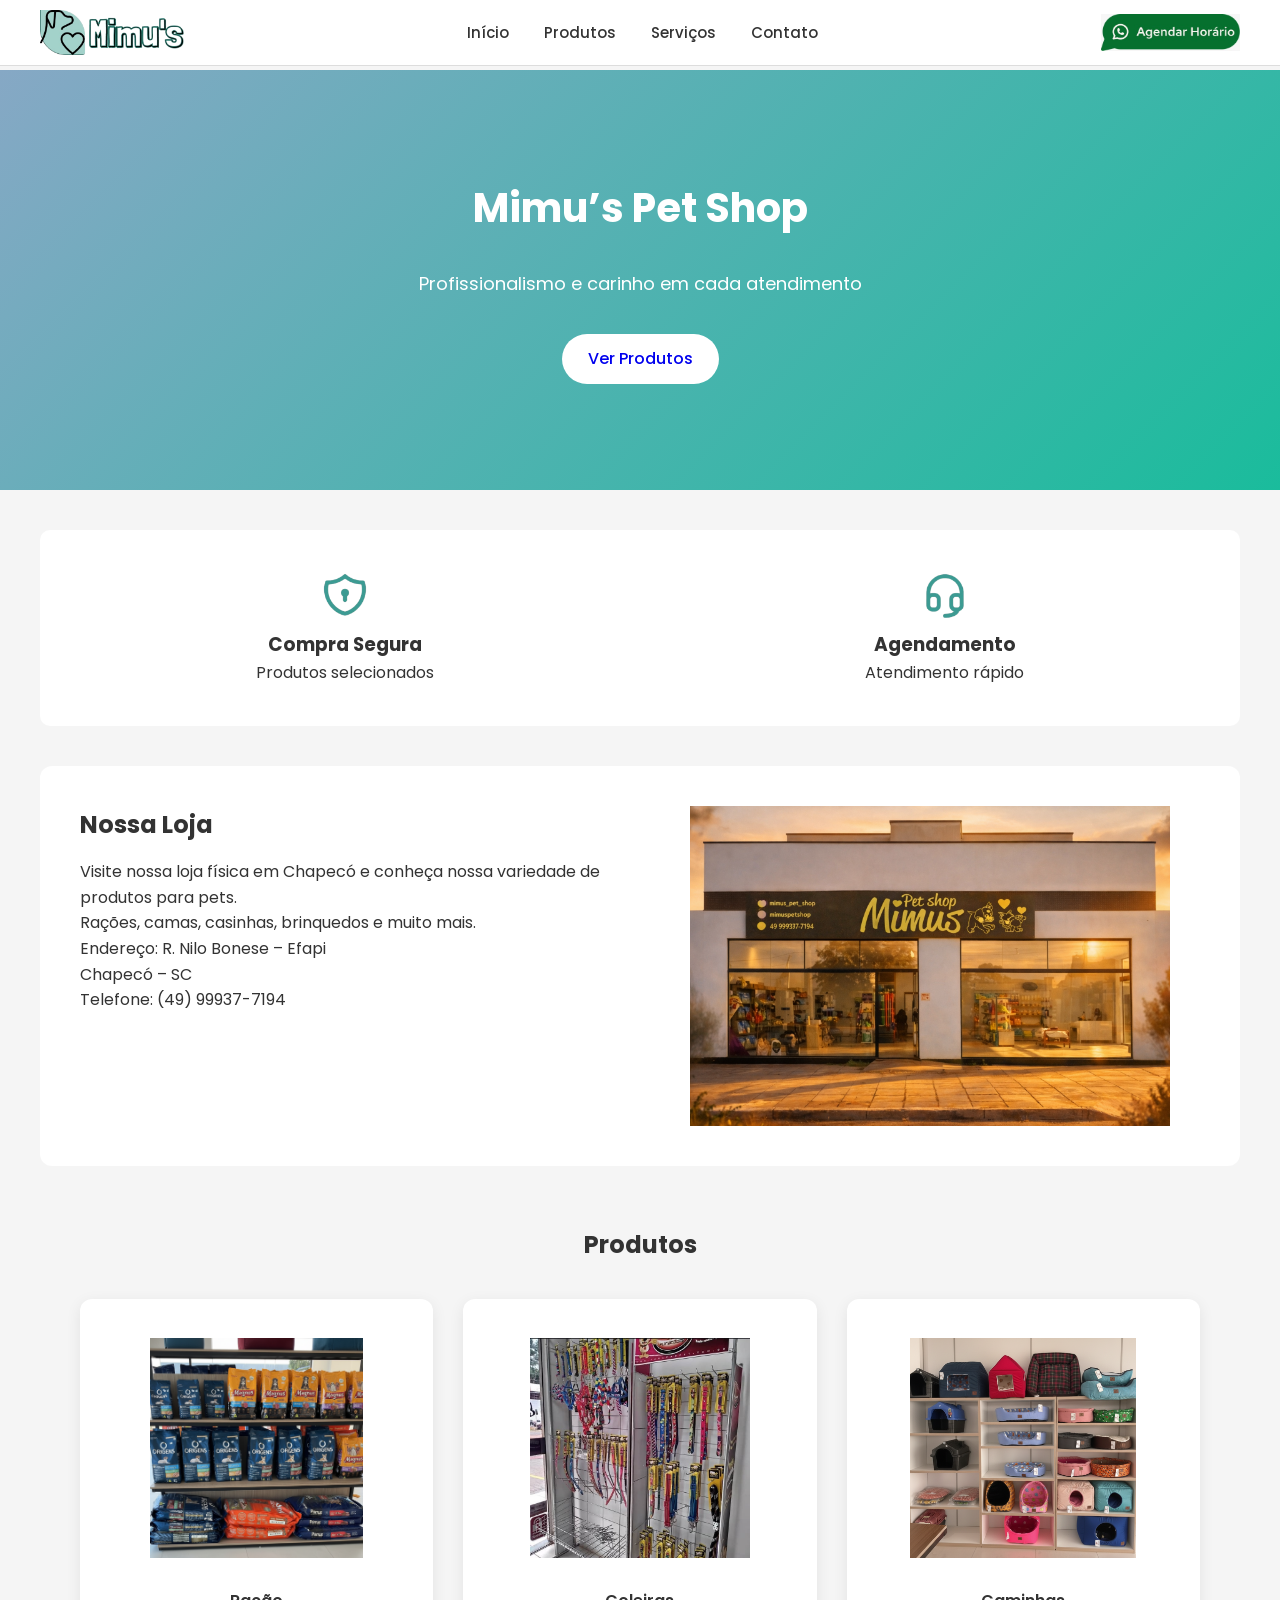
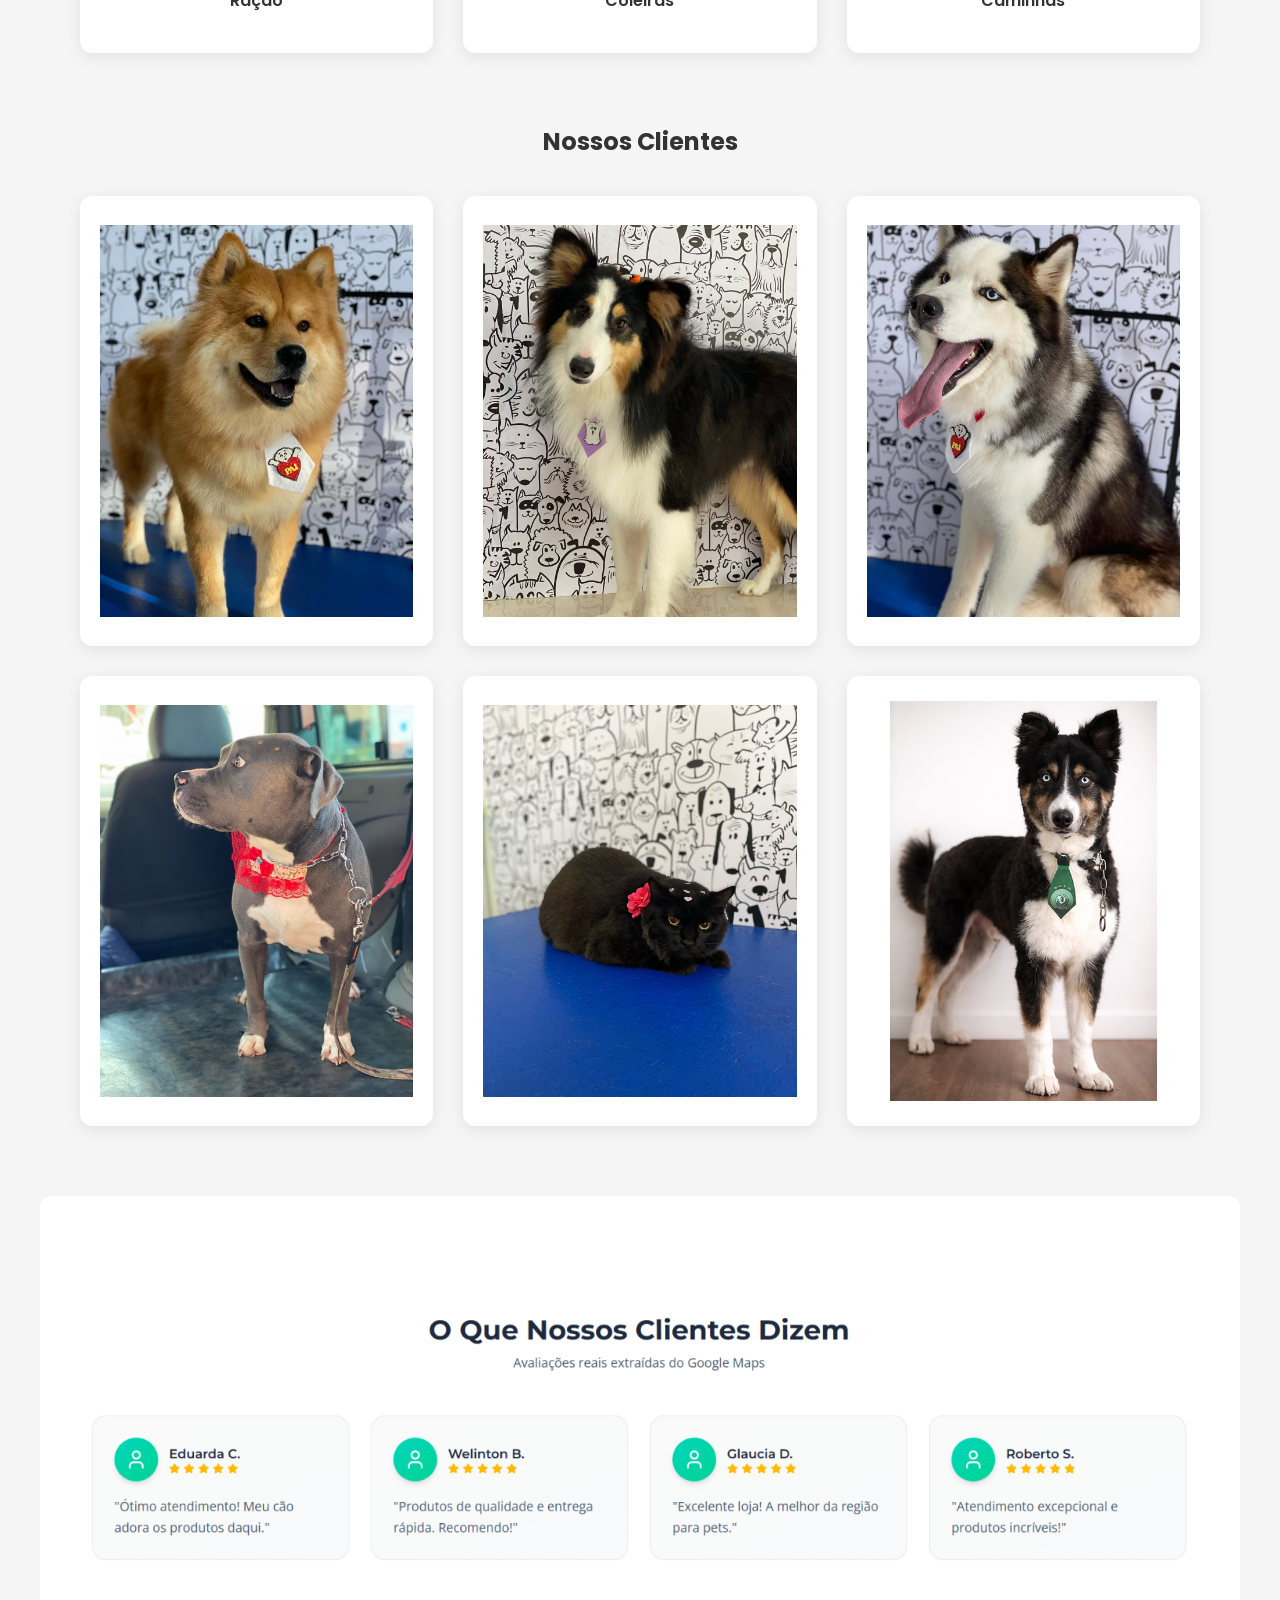
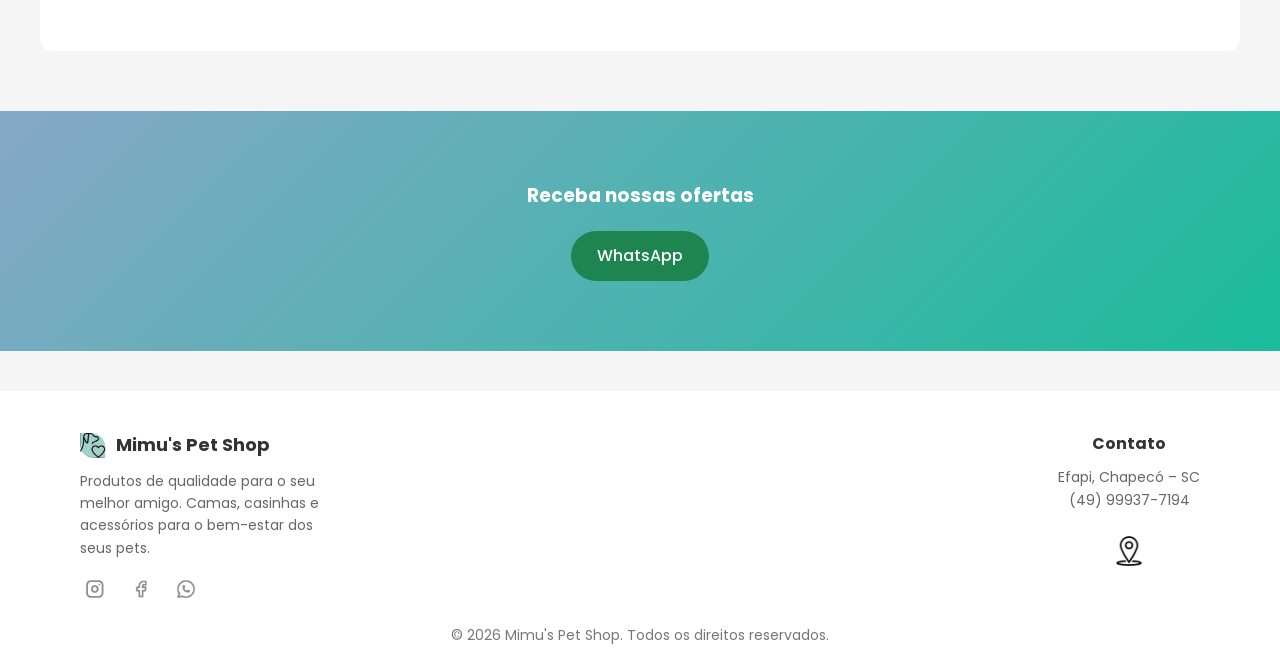
<file: index.html>
<!DOCTYPE html>

<html lang="pt-br">

<head>
    <meta charset="UTF-8">
    <meta name="viewport" content="width=device-width, initial-scale=1.0">
    <title>Mimu's Pet Shop | Banho, Tosa e Acessórios em Chapecó</title>
    <meta name="description" content="Mimu's Pet Shop em Chapecó. Oferecemos rações, caminhas e serviços de banho e tosa com carinho e profissionalismo. Visite-nos na Efapi!">
    <link rel="icon" type="image/png" href="Imagens/logo2.png">
    <link rel="stylesheet" href="style.css">

    <link href="https://fonts.googleapis.com/css2?family=Poppins:wght@300;400;600&display=swap" rel="stylesheet">
</head>

<body>

    <header>
        <div class="container nav">

            <div class="logo">
                <img src="Imagens/logo.png" alt="Logo Mimu's Pet Shop">
            </div>

            <nav>
                <a href="#inicio">Início</a>
                <a href="#produtos">Produtos</a>
                <a href="#servicos">Serviços</a>
                <a href="#contato">Contato</a>
            </nav>

            <a class="btn" href="https://wa.me/5549999377194" target="_blank">
                <img src="Imagens/WhatsApp.jpeg" alt="whatsapp">
            </a>

        </div>
    </header>

    <section id="inicio" class="hero">
        <div class="hero-content">

            <h1>Mimu’s Pet Shop</h1>
            <p>Profissionalismo e carinho em cada atendimento</p>

            <a href="#produtos" class="btn-white">Ver Produtos</a>

        </div>
    </section>

    <section class="benefits container">

        <div class="benefit">
            <img src="Imagens/seguranca.png" alt="segurança">
            <h3>Compra Segura</h3>
            <p>Produtos selecionados</p>
        </div>
        <div class="benefit">
            <img src="Imagens/atendimento.png" alt="Atendimento">
            <h3>Agendamento</h3>
            <p>Atendimento rápido</p>
        </div>

    </section>

    <section id="loja" class="about container">

        <div class="about-text">

            <h2>Nossa Loja</h2>

            <p>
                Visite nossa loja física em Chapecó e conheça nossa variedade de produtos
                para pets.
            </p>

            <p>
                Rações, camas, casinhas, brinquedos e muito mais.
            </p>

            <p>
                Endereço: R. Nilo Bonese – Efapi<br>
                Chapecó – SC<br>
                Telefone: (49) 99937-7194
            </p>

        </div>

        <div class="about-image">
            <img src="Imagens/frente.png" alt="Mimu's Pet Shop">
        </div>

    </section>

    <section id="produtos" class="products container">

        <h2>Produtos</h2>

        <div class="product-grid">

            <div class="product-card">
                <img src="Imagens/saude.png" alt="Ração para cães">
                <p>Ração</p>
            </div>

            <div class="product-card">
                <img src="Imagens/produtos.jpeg" alt="Produtos de saúde pet">
                <p>Coleiras</p>
            </div>

            <div class="product-card">
                <img src="Imagens/casinhas.png" alt="Casinhas para pets">
                <p>Caminhas</p>
            </div>

        </div>

    </section>

    <section id="servicos" class="services container">

        <h2>Nossos Clientes</h2>

        <div class="gallery">

            <div class="img big"><img src="Imagens/caramelo.jpeg" alt="caramelo"></div>
            <div class="img big"><img src="Imagens/border.jpeg" alt="Border Collie"></div>
            <div class="img big"><img src="Imagens/husky.jpeg" alt="Huskye"></div>
            <div class="img big"><img src="Imagens/pitbull.jpeg" alt="Pitbull"></div>
            <div class="img"><img src="Imagens/gato.jpeg" alt="Gato Preto"></div>
            <div class="img"><img src="Imagens/outroBorder.png" alt="Pets"></div>

        </div>

    </section>

    <section class="reviews container">

        <div class="review-grid">
            <img src="Imagens/avaliacao.png" alt="Avaliação dos Clientes">
        </div>

    </section>

    <section id="contato" class="cta">

        <h3>Receba nossas ofertas</h3>

        <a href="https://wa.me/5549999377194" class="btn-white" target="_blank">
            WhatsApp
        </a>

    </section>

    <footer>

        <div class="container footer-grid">

            <div class="mensagem">
                <div class="logo2">
                    <img src="Imagens/logo2.png" alt="Logo Rodapé">
                    <h4>Mimu's Pet Shop</h4>
                </div>
                <p>Produtos de qualidade para o seu melhor amigo. Camas, casinhas e acessórios para o bem-estar dos seus pets.</p>
                <div class="icones">
                    <a class="btn" href="https://www.instagram.com/mimus_pet_shop/" target="_blank">
                        <img src="Imagens/instagram.png" alt="instagram">
                    </a>
                    <a class="btn" href="https://www.facebook.com/mimuspetshop.mimuspetshop?rdid=4nv0Wt2xL8LDbtHj&share_url=https%3A%2F%2Fwww.facebook.com%2Fshare%2F1DB1wyXKqh%2F#" target="_blank">
                        <img src="Imagens/facebook.png" alt="facebook">
                    </a>
                    <a class="btn" href="https://wa.me/5549999377194" target="_blank">
                        <img src="Imagens/whats.png" alt="whatsapp">
                    </a>
                </div>
            </div>

            <div class="localiza">
                <h4>Contato</h4>
                <p>Efapi, Chapecó – SC</p>
                <p>(49) 99937-7194</p>
                <div class="localizacaoIcon">
                    <a class="btn-local" href="https://maps.app.goo.gl/kSKagL69bdH8XbKM8" target="_blank">
                        <img src="Imagens/local.png" alt="localização">
                    </a>
                </div>
            </div>
        </div>

        <div class="container">
            <p class="copyright">
                © 2026 Mimu's Pet Shop. Todos os direitos reservados.
            </p>
        </div>

    </footer>

</body>

</html>
</file>
<file: style.css>
* {
    margin: 0;
    padding: 0;
    box-sizing: border-box;
    font-family: Poppins, sans-serif;
}

body {
    background: #f5f5f5;
    color: #333;
    line-height: 1.6;
    padding-top: 70px;
}

/* CONTAINER */

.container {
    max-width: 1200px;
    margin: auto;
    padding: 0 40px;
}

/* IMAGENS */

img {
    max-width: 100%;
    height: auto;
    display: block;
}

/* NAV */

header {
    background: white;
    border-bottom: 1px solid #ddd;
    position: fixed;
    top: 0;
    left: 0;
    width: 100%;
    z-index: 1000;
}

.nav {
    display: flex;
    align-items: center;
    justify-content: space-between;
    gap: 25px;
    padding: 10px 0;
}

/* LOGO */

.logo {
    display: flex;
    align-items: center;
}

.logo img {
    height: 45px;
}

/* MENU */

nav {
    display: flex;
    align-items: center;
    gap: 35px;
}

nav a {
    text-decoration: none;
    color: #333;
    font-weight: 500;
    font-size: 15px;
    transition: 0.2s;
}

nav a:hover {
    color: #0dbd9b;
}

/* BOTÃO */

.btn {
    background: transparent;
    border: none;
    outline: none;
    padding: 0;
    display: flex;
    align-items: center;
    justify-content: center;
    cursor: pointer;
}

.btn img {
    height: 38px;
    width: auto;
    object-fit: contain;
}

/* HERO */

.hero {
    min-height: 420px;
    background: linear-gradient(135deg, #86a8c5, #1abc9c);
    display: flex;
    align-items: center;
    justify-content: center;
    text-align: center;
    color: white;
    padding: 80px 20px;
}

.hero h1 {
    font-size: 40px;
    margin-bottom: 15px;
}

.hero p {
    font-size: 18px;
}

.btn-white {
    background: white;
    border: none;
    padding: 12px 26px;
    border-radius: 25px;
    margin-top: 20px;
    cursor: pointer;
    font-weight: 500;
    text-decoration: none;
}

/* BENEFITS */

.benefits {
    display: flex;
    justify-content: space-around;
    padding: 40px 0;
    background: white;
    margin-top: 40px;
    margin-bottom: 40px;
    border-radius: 10px;
}

.benefit {
    text-align: center;
}

.benefit img {
    width: 50px;
    height: auto;
    margin: 0 auto 10px auto;
}

/* ABOUT */

.about {
    display: grid;
    grid-template-columns: 1fr 1fr;
    gap: 40px;
    background: white;
    padding: 40px;
    border-radius: 12px;
    margin-bottom: 60px;
}

.about h2 {
    margin-bottom: 15px;
}

.about-image {
    height: 320px;
    border-radius: 12px;
    overflow: hidden;
}

.about-image img {
    width: 100%;
    height: 100%;
    object-fit: contain;
}

/* PRODUCTS */

.products {
    margin-bottom: 70px;
}

.products h2 {
    text-align: center;
    margin-bottom: 35px;
}

.product-grid {
    display: grid;
    grid-template-columns: repeat(auto-fit, minmax(300px, 1fr));
    gap: 30px;
    margin-top: 20px;
}

/* CARD DE PRODUTO */

.product-card {
    background: white;
    border-radius: 12px;
    overflow: hidden;
    box-shadow: 0 4px 15px rgba(0, 0, 0, 0.08);
    text-align: center;
    padding: 25px;
    font-weight: 600;
    transition: 0.3s;

    aspect-ratio: 1/1;

    display: flex;
    flex-direction: column;
    justify-content: center;
    align-items: center;
    gap: 15px;
}

.product-card img {
    width: 100%;
    height: 220px;
    object-fit: contain;
    margin-bottom: 15px;
}

.product-card:hover {
    transform: translateY(-5px);
    box-shadow: 0 10px 25px rgba(0, 0, 0, 0.15);
}

/* SERVICES */

.services {
    margin-bottom: 70px;
}

.services h2 {
    text-align: center;
    margin-bottom: 35px;
}

.gallery {
    display: grid;
    grid-template-columns: repeat(3, 1fr);
    gap: 30px;
}

/* CARD DOS SERVIÇOS */

.img {
    background: white;
    border-radius: 12px;
    overflow: hidden;
    box-shadow: 0 4px 15px rgba(0, 0, 0, 0.08);
    height: 450px;
    display: flex;
    align-items: center;
    justify-content: center;
    padding: 20px;
    transition: 0.3s;
}

.img:hover {
    transform: translateY(-5px);
    box-shadow: 0 10px 25px rgba(0, 0, 0, 0.15);
}

/* IMAGEM DO SERVIÇO */

.img img {
    width: 100%;
    height: 400px;
    object-fit: contain;
}

/* REVIEWS */

.reviews {
    background: white;
    padding: 40px;
    margin-top: 50px;
    border-radius: 12px;
}

.review-grid {
    display: grid;
    grid-template-columns: repeat(auto-fit, minmax(220px, 1fr));
    gap: 25px;
    margin-top: 25px;
}

.review-grid img {
    width: 100%;
    border-radius: 10px;
}

/* CTA */

.cta {
    margin-top: 60px;
    background: linear-gradient(135deg, #86a8c5, #1abc9c);
    color: white;
    text-align: center;
    padding: 70px 20px;
}

.cta .btn-white {
    background: rgb(30, 133, 81);
    color: white;
    border: none;
    padding: 12px 26px;
    border-radius: 25px;
    margin-top: 20px;
    cursor: pointer;
    font-weight: 500;
    text-decoration: none;
}

/* FOOTER */

footer {
    background: white;
    padding: 40px 0 05px 0;
    /* Diminuímos o padding inferior para 10px */
    margin-top: 40px;
}

footer h4 {
    margin-top: 0 !important; 
    margin-bottom: 10px;
    display: flex;
    align-items: center;
}

.footer-grid {
    display: flex;
    justify-content: space-between;
    gap: 40px;
}

.footer-grid p {
    max-width: 250px;
    /* Limita a largura do texto para ele quebrar linha mais cedo */
    font-size: 14px;
    /* Deixa a fonte levemente menor que o corpo do site */
    color: #666;
    /* Uma cor mais suave para reduzir o peso visual */
}

/* Se quiser que o título também seja menor */
.footer-grid h4 {
    margin-bottom: 10px;
    font-size: 16px;
}

.logo2 {
    display: flex;
    align-items: flex-start; /* Alinha o topo da imagem com o topo do texto */
    gap: 10px;
    margin-bottom: 10px;
}

.logo2 img {
    height: 25px; /* Reduza levemente para alinhar com a altura da fonte do H4 */
    width: auto;
    margin-top: 2px; /* Ajuste fino para alinhar visualmente com a primeira letra */
}

/* Garante que o H4 não tenha margens extras que quebrem o alinhamento */
.logo2 h4 {
    margin: 0;
    font-size: 18px;
}

.icones {
    display: flex;
    gap: 15px;
    /* Espaço entre cada ícone */
    margin-top: 15px;
}

.icones img {
    height: 30px;
    width: auto;
    object-fit: contain;
}

.copyright {
    text-align: center;
    margin-top: 20px;
    font-size: 14px;
    color: #777;
}

.localiza {
    display: flex;
    flex-direction: column;
    align-items: center;    /* Centraliza os itens entre si (h4, p e ícone) */
    text-align: center;     /* Garante que as linhas de texto fiquem no meio */
    margin-left: auto;      /* CRUCIAL: Empurra todo o bloco para a direita */
    max-width: fit-content;               /* Faz com que ocupe o espaço disponível de forma equilibrada */
}

.localizacaoIcon {
    display: flex;
    justify-content: center;
    margin-top: 10px;
    /* Afasta o ícone do número de telefone */
}

.btn-local {
    margin-top: 15px;
    /* Ajuste este valor conforme desejar */
    display: inline-block;
    /* Garante que a margem funcione corretamente */
}

/* Garante que o ícone mantenha um tamanho harmonioso */
.btn-local img {
    height: 30px;
    width: auto;
}

/* RESPONSIVIDADE CORRIGIDA */

@media (max-width: 900px) {
    header {
        position: relative;
    }

    body {
        padding-top: 0;
    }

    .nav {
        flex-direction: column;
        align-items: center;
        gap: 15px;
        padding: 20px 0;
    }

    nav {
        gap: 15px;
        justify-content: center;
        width: 100%;
    }

    .about {
        grid-template-columns: 1fr;
    }

    .gallery {
        grid-template-columns: repeat(2, 1fr);
    }

    .footer-grid {
        display: grid;
        grid-template-columns: 1fr 1fr;
        align-items: start; /* Alinha o topo das duas colunas na mesma régua */
        gap: 20px;
        padding: 20px 10px;
    }

    /* Diminui um pouco as fontes para caberem melhor lado a lado */
    .footer-grid h4 {
        font-size: 14px;
        margin-bottom: 8px;
    }

    .footer-grid p {
        font-size: 13px;
        line-height: 1.4;
    }

    /* Garante que a logo/imagem não quebre o layout */
    .footer-grid img {
        max-width: 80px;
        margin-bottom: 10px;
    }
}

@media (max-width: 600px) {
    .hero h1 {
        font-size: 28px;
    }

    nav a {
        font-size: 14px;
        margin: 5px;
    }

    .product-grid {
        grid-template-columns: 1fr;
    }

    .img {
        height: 300px;
    }
}

/* CORREÇÃO DOS BOTÕES */

.hero-content {
    display: flex;
    flex-direction: column;
    align-items: center;
    justify-content: center;
    gap: 15px;
    text-align: center;
}

.btn-white {
    display: inline-block;
}

.cta {
    text-align: center;
}

.cta .btn-white {
    display: inline-block;
    margin-top: 20px;
}
</file>
